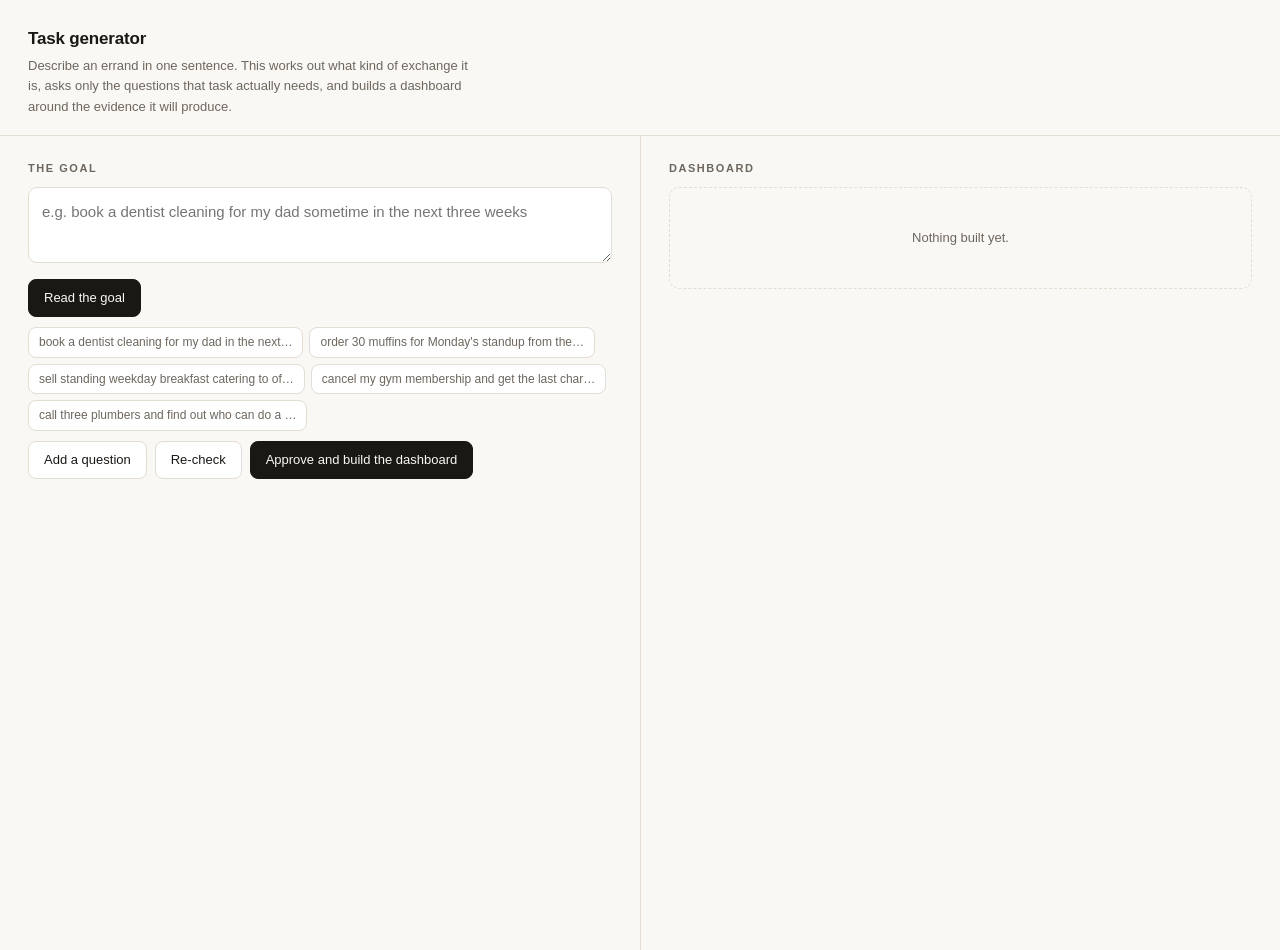
<file: src/generator/index.html>
<!doctype html>
<html lang="en">
<head>
<meta charset="utf-8">
<meta name="viewport" content="width=device-width,initial-scale=1">
<title>Task generator</title>
<style>
  :root {
    --paper:#faf8f4; --ink:#1a1815; --muted:#6d675e; --line:#e3ded4;
    --card:#fff; --accent:#8a5a2b; --accent-soft:#f3ece1;
    --ok:#2f6b3f; --ok-bg:#e8f1e9; --bad:#9b2c2c; --bad-bg:#f7e6e4;
  }
  @media (prefers-color-scheme: dark) {
    :root {
      --paper:#141310; --ink:#ece7dd; --muted:#9b958a; --line:#2f2c26;
      --card:#1c1a16; --accent:#d59b5f; --accent-soft:#26211a;
      --ok:#7fbc8c; --ok-bg:#16281a; --bad:#e08b81; --bad-bg:#2c1614;
    }
  }
  *{box-sizing:border-box}
  body{margin:0;background:var(--paper);color:var(--ink);
       font:15px/1.55 ui-sans-serif,-apple-system,"Segoe UI",Roboto,sans-serif}
  header{padding:26px 28px 18px;border-bottom:1px solid var(--line)}
  header h1{margin:0;font-size:17px;font-weight:600;letter-spacing:-.01em}
  header p{margin:4px 0 0;font-size:13px;color:var(--muted);max-width:62ch}
  main{display:grid;grid-template-columns:minmax(0,1fr) minmax(0,1fr);
       gap:0;min-height:calc(100vh - 86px)}
  .col{padding:24px 28px;min-width:0}
  .col+.col{border-left:1px solid var(--line)}
  h2{font-size:11px;letter-spacing:.14em;text-transform:uppercase;color:var(--muted);
     margin:0 0 10px;font-weight:600}
  textarea{width:100%;min-height:76px;resize:vertical;padding:12px 13px;
           border:1px solid var(--line);border-radius:9px;background:var(--card);
           color:inherit;font:inherit}
  textarea:focus,input:focus{outline:2px solid var(--accent);outline-offset:-1px}
  .row{display:flex;gap:8px;align-items:center;margin-top:10px;flex-wrap:wrap}
  button{font:inherit;font-size:13px;padding:8px 15px;border-radius:8px;
         border:1px solid var(--line);background:var(--card);color:inherit;cursor:pointer}
  button:hover:not(:disabled){border-color:var(--accent)}
  button.primary{background:var(--ink);color:var(--paper);border-color:var(--ink)}
  button.primary:hover:not(:disabled){opacity:.88}
  button:disabled{opacity:.45;cursor:default}
  .hint{font-size:12px;color:var(--muted)}
  .examples{display:flex;gap:6px;flex-wrap:wrap;margin-top:10px}
  .examples button{font-size:12px;padding:5px 10px;color:var(--muted)}
  .chips{display:flex;gap:6px;flex-wrap:wrap;margin:16px 0 4px}
  .chip{font-size:11px;letter-spacing:.05em;padding:4px 9px;border-radius:999px;
        background:var(--accent-soft);color:var(--accent);border:1px solid transparent}
  .chip.off{background:transparent;color:var(--muted);border-color:var(--line)}
  .q{border:1px solid var(--line);border-radius:10px;background:var(--card);
     padding:12px 13px;margin-bottom:9px}
  .q header{border:0;padding:0;display:flex;justify-content:space-between;
            align-items:baseline;gap:8px;margin-bottom:6px}
  .q code{font-size:11px;color:var(--accent);font-weight:600}
  .q .meta{font-size:10px;letter-spacing:.08em;text-transform:uppercase;color:var(--muted)}
  .q textarea.ask{width:100%;border:0;background:transparent;color:inherit;
                  font:inherit;padding:2px 0;resize:none;overflow:hidden;min-height:1.6em}
  .q .why{font-size:12px;color:var(--muted);margin:5px 0 0}
  .q .rule{font-size:11px;color:var(--muted);margin-top:4px;font-family:ui-monospace,monospace}
  .q .actions{display:flex;gap:10px;margin-top:8px;align-items:center}
  .q label{font-size:11px;color:var(--muted);display:flex;gap:5px;align-items:center}
  .q button{font-size:11px;padding:3px 9px}
  .banner{border-radius:9px;padding:10px 12px;font-size:13px;margin:12px 0}
  .banner.ok{background:var(--ok-bg);color:var(--ok)}
  .banner.bad{background:var(--bad-bg);color:var(--bad)}
  .banner ul{margin:6px 0 0;padding-left:18px}
  iframe{width:100%;height:calc(100vh - 210px);min-height:420px;border:1px solid var(--line);
         border-radius:10px;background:var(--card)}
  .empty{border:1px dashed var(--line);border-radius:10px;padding:40px 20px;
         text-align:center;color:var(--muted);font-size:13px}
  .repairs{font-size:12px;color:var(--muted);margin-top:10px}
  .repairs li{margin:2px 0}
  @media (max-width:900px){main{grid-template-columns:1fr}.col+.col{border-left:0;border-top:1px solid var(--line)}}
</style>
</head>
<body>
<header>
  <h1>Task generator</h1>
  <p>Describe an errand in one sentence. This works out what kind of exchange it
  is, asks only the questions that task actually needs, and builds a dashboard
  around the evidence it will produce.</p>
</header>

<main>
  <div class="col">
    <h2>The goal</h2>
    <textarea id="goal" placeholder="e.g. book a dentist cleaning for my dad sometime in the next three weeks"></textarea>
    <div class="row">
      <button class="primary" id="go">Read the goal</button>
      <span class="hint" id="status"></span>
    </div>
    <div class="examples" id="examples"></div>

    <div id="profile"></div>
    <div id="problems"></div>
    <div id="questions"></div>
    <div class="row" id="qactions" hidden>
      <button id="add">Add a question</button>
      <button id="recheck">Re-check</button>
      <button class="primary" id="build">Approve and build the dashboard</button>
    </div>
    <ul class="repairs" id="repairs"></ul>
  </div>

  <div class="col">
    <h2>Dashboard</h2>
    <div id="preview"><div class="empty">Nothing built yet.</div></div>
  </div>
</main>

<script>
const EXAMPLES = [
  "book a dentist cleaning for my dad in the next three weeks",
  "order 30 muffins for Monday's standup from the bakery on Valencia",
  "sell standing weekday breakfast catering to offices within three miles",
  "cancel my gym membership and get the last charge refunded",
  "call three plumbers and find out who can do a Saturday callout"
];

let STATE = null;
const $ = (id) => document.getElementById(id);

function status(text, busy) {
  $("status").textContent = text || "";
  for (const b of document.querySelectorAll("button")) b.disabled = !!busy;
}

async function post(url, body) {
  const r = await fetch(url, {
    method: "POST",
    headers: {"content-type": "application/json"},
    body: JSON.stringify(body)
  });
  return {status: r.status, data: await r.json()};
}

function renderProfile(p) {
  const chips = [
    ["exchange: " + p.exchange, true],
    ["unit economics: " + (p.unit_economics_apply ? "yes" : "no"), p.unit_economics_apply],
    ["physical items: " + (p.physical_goods ? "yes" : "no"), p.physical_goods],
    ["closes on: " + p.close_condition.replace(/_/g, " "), true],
    ["counted in: " + p.units, true]
  ];
  $("profile").innerHTML =
    '<div class="chips">' +
    chips.map(([t, on]) => `<span class="chip${on ? "" : " off"}">${esc(t)}</span>`).join("") +
    "</div>";
}

function esc(s) {
  return String(s == null ? "" : s).replace(/[&<>"]/g,
    c => ({"&":"&amp;","<":"&lt;",">":"&gt;",'"':"&quot;"}[c]));
}

function ruleText(r) {
  const bits = [r.kind];
  if (r.min != null) bits.push("min " + r.min);
  if (r.max != null) bits.push("max " + r.max);
  if (r.choices && r.choices.length) bits.push(r.choices.join(" / "));
  return bits.join(" · ") + (r.help ? " — " + r.help : "");
}

function renderQuestions() {
  const qs = STATE.questions;
  $("questions").innerHTML = qs.map((q, i) => `
    <div class="q">
      <header>
        <code>${esc(q.field)}</code>
        <span class="meta">${q.required ? "required" : "optional"}${q.pricing ? " · pricing" : ""}</span>
      </header>
      <textarea class="ask" data-i="${i}" rows="1">${esc(q.ask)}</textarea>
      ${q.why ? `<p class="why">${esc(q.why)}</p>` : ""}
      <div class="rule">${esc(ruleText(q.rule || {kind: "text"}))}</div>
      <div class="actions">
        <label><input type="checkbox" data-req="${i}" ${q.required ? "checked" : ""}> required</label>
        <button data-del="${i}">Remove</button>
      </div>
    </div>`).join("");

  const grow = (el) => { el.style.height = "auto"; el.style.height = el.scrollHeight + "px"; };
  for (const t of document.querySelectorAll("textarea.ask")) grow(t);

  $("questions").oninput = (e) => {
    const i = e.target.dataset.i;
    if (i != null) { STATE.questions[i].ask = e.target.value; grow(e.target); }
    const r = e.target.dataset.req;
    if (r != null) STATE.questions[r].required = e.target.checked;
  };
  $("questions").onclick = (e) => {
    const d = e.target.dataset.del;
    if (d != null) { STATE.questions.splice(+d, 1); renderQuestions(); }
  };
  $("qactions").hidden = qs.length === 0;
}

function renderProblems(problems) {
  if (!problems || !problems.length) {
    $("problems").innerHTML = '<div class="banner ok">Question set is valid.</div>';
    return;
  }
  $("problems").innerHTML =
    '<div class="banner bad"><b>Not shippable yet</b><ul>' +
    problems.map(p => `<li>${esc(p)}</li>`).join("") + "</ul></div>";
}

function renderRepairs() {
  const r = STATE.repairs || [];
  $("repairs").innerHTML = (STATE.source ? `<li>source: ${esc(STATE.source)}</li>` : "") +
    r.map(x => `<li>${esc(x)}</li>`).join("");
}

function paint() {
  renderProfile(STATE.profile);
  renderQuestions();
  renderProblems(STATE.problems);
  renderRepairs();
}

$("go").onclick = async () => {
  const goal = $("goal").value.trim();
  if (!goal) return;
  status("reading the goal…", true);
  try {
    const {status: code, data} = await post("/api/plan", {goal});
    if (code >= 400) { status(data.error || "failed"); return; }
    STATE = data;
    paint();
    status("");
  } catch (e) { status("could not reach the server"); }
};

$("recheck").onclick = async () => {
  status("re-checking…", true);
  const {data} = await post("/api/questions/validate", STATE);
  STATE = data; paint(); status("");
};

$("add").onclick = () => {
  const field = prompt("Field id (snake_case):");
  if (!field) return;
  STATE.questions.push({
    field: field.toLowerCase().replace(/[^a-z0-9_]+/g, "_"),
    ask: "", required: true, why: "", rule: {kind: "text"}
  });
  renderQuestions();
};

$("build").onclick = async () => {
  status("generating the dashboard — headless Claude takes a few minutes…", true);
  $("preview").innerHTML = '<div class="empty">Generating…</div>';
  try {
    const {status: code, data} = await post("/api/dashboard", STATE);
    if (code === 409) {
      renderProblems(data.problems);
      $("preview").innerHTML = '<div class="empty">Fix the question set first.</div>';
      status(""); return;
    }
    if (data.questions) { STATE.questions = data.questions; STATE.repairs = data.repairs; paint(); }
    $("preview").innerHTML =
      `<p class="hint">source: <b>${esc(data.source)}</b> · ${data.seconds}s · ` +
      `${esc(data.path)}${data.problems && data.problems.length ?
        " · rejected generated output: " + esc(data.problems.join("; ")) : ""}</p>` +
      ((data.repairs || []).length ?
        `<p class="hint">put back on submit: ${esc(data.repairs.join("; "))}</p>` : "") +
      `<iframe src="${esc(data.preview)}?t=${Date.now()}"></iframe>`;
    status("");
  } catch (e) { status("generation failed"); }
};

$("examples").innerHTML = EXAMPLES.map(e =>
  `<button data-ex="${esc(e)}">${esc(e.slice(0, 46))}…</button>`).join("");
$("examples").onclick = (e) => {
  if (e.target.dataset.ex) { $("goal").value = e.target.dataset.ex; $("go").click(); }
};
</script>
</body>
</html>
</file>
